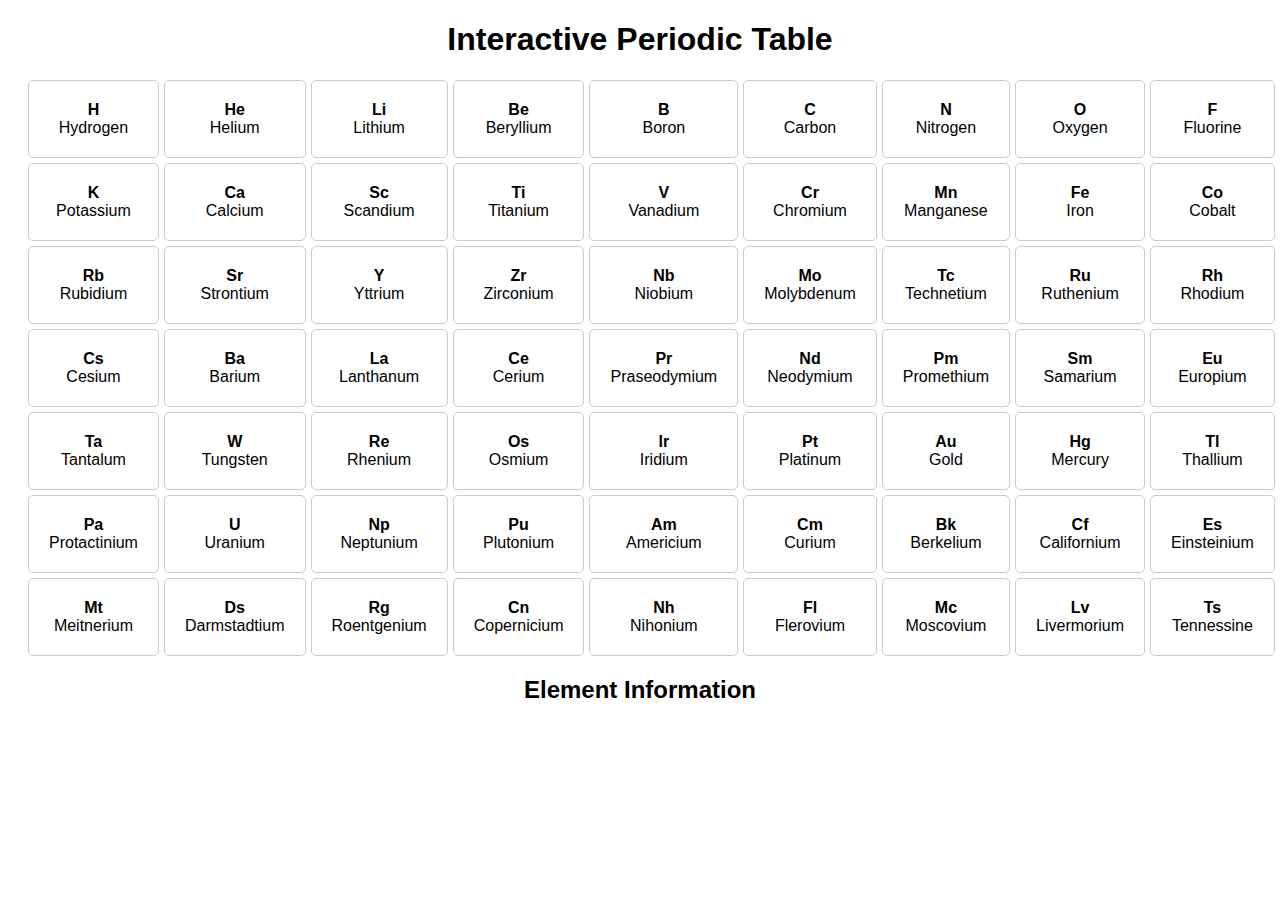
<file: index.html>
<!DOCTYPE html>
<html lang="en">
<head>
    <meta charset="UTF-8">
    <meta name="viewport" content="width=device-width, initial-scale=1.0">
    <link rel="stylesheet" href="styles.css">
    <title>Interactive Periodic Table</title>
</head>
<body>
    <h1>Interactive Periodic Table</h1>
    <div id="periodic-table">
        <!-- Elements will be dynamically generated here -->
    </div>
    <div id="element-info">
        <h2>Element Information</h2>
        <p id="info"></p>
    </div>
    <script src="script.js"></script>
</body>
</html>
</file>
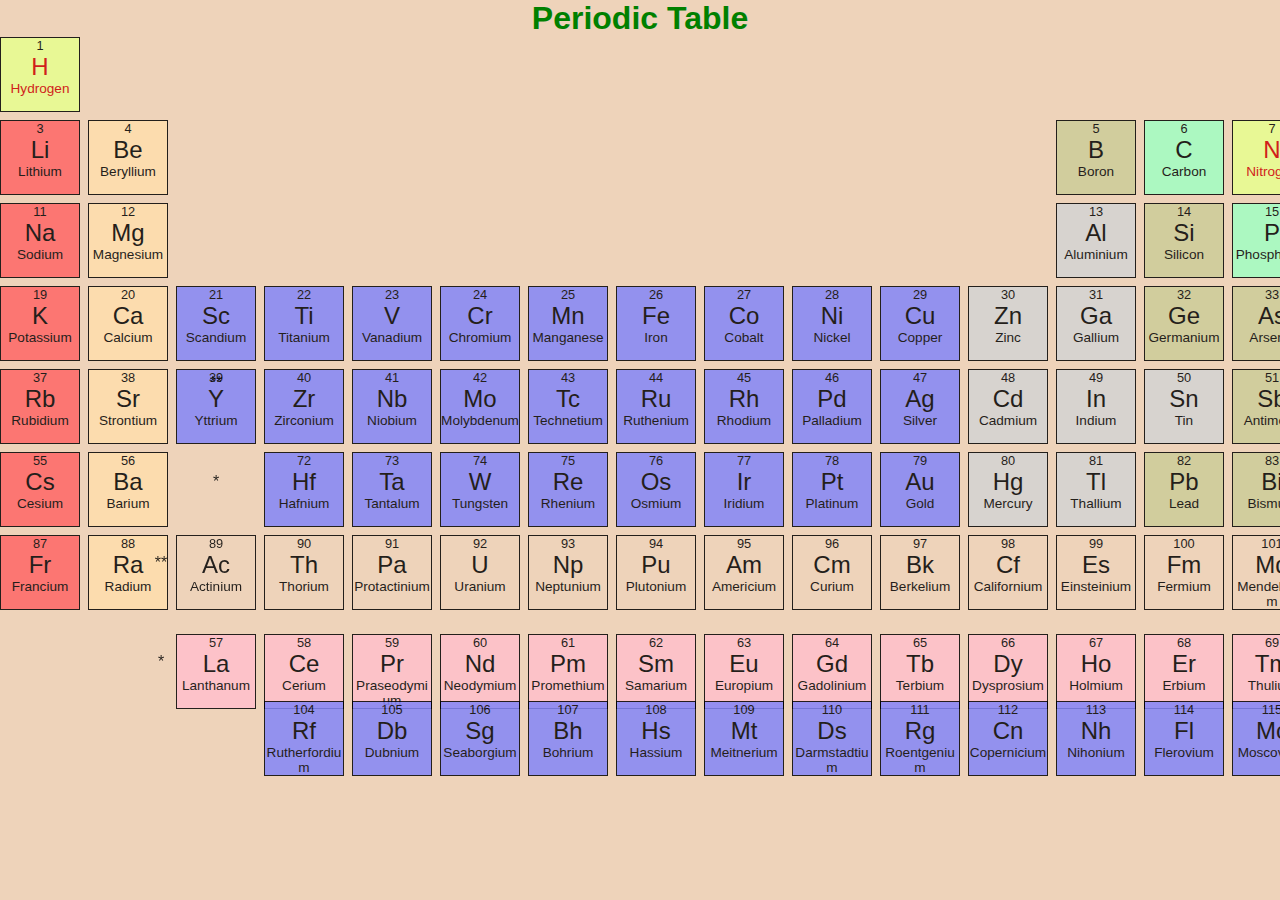
<file: periodicTable.html>
<!DOCTYPE html>

<head>
    <meta charset="UTF-8">
    <meta name="viewport" content=
        "width=device-width, initial-scale=1.0">
    <link rel='stylesheet' href='style.css'>
    <title>Periodic table</title>
</head>

<body>
    <h1 id="page-title">
        Periodic Table
    </h1>
    
    <div class='p-Table' aria-labelledby='page-title'>
        <div tabindex='0' class='ele ele-1 d-nonmetal gas'>
            <div class='ele-name' title='Hydrogen'>
                H
            </div>
        </div>
        <div tabindex='0' class='ele ele-2 n-gas gas'>
            <div class='ele-name' title='Helium'>
                He
            </div>
        </div>
        <div tabindex='0' class='ele ele-3 al-metal'>
            <div class='ele-name' title='Lithium'>
                Li
            </div>
        </div>
        <div tabindex='0' class='ele ele-4 alearth-metal'>
            <div class='ele-name' title='Beryllium'>
                Be
            </div>
        </div>
        <div tabindex='0' class='ele ele-5 metalloid'>
            <div class='ele-name' title='Boron'>
                B
            </div>
        </div>
        <div tabindex='0' class='ele ele-6 patomic-nonmetal'>
            <div class='ele-name' title='Carbon'>
                C
            </div>
        </div>
        <div tabindex='0' class='ele ele-7 d-nonmetal gas'>
            <div class='ele-name' title='Nitrogen'>
                N
            </div>
        </div>
        <div tabindex='0' class='ele ele-8 d-nonmetal gas'>
            <div class='ele-name' title='Oxygen'>
                O
            </div>
        </div>
        <div tabindex='0' class='ele ele-9 d-nonmetal gas'>
            <div class='ele-name' title='Fluorine'>
                F
            </div>
        </div>
        <div tabindex='0' class='ele ele-10 n-gas gas'>
            <div class='ele-name' title='Neon'>
                Ne
            </div>
        </div>
        <div tabindex='0' class='ele ele-11 al-metal'>
            <div class='ele-name' title='Sodium'>
                Na
            </div>
        </div>
        <div tabindex='0' class='ele ele-12 alearth-metal'>
            <div class='ele-name' title='Magnesium'>
                Mg
            </div>
        </div>
        <div tabindex='0' class='ele ele-13 pTransition-metal'>
            <div class='ele-name' title='Aluminium'>
                Al
            </div>
        </div>
        <div tabindex='0' class='ele ele-14 metalloid'>
            <div class='ele-name' title='Silicon'>
                Si
            </div>
        </div>
        <div tabindex='0' class='ele ele-15 patomic-nonmetal'>
            <div class='ele-name' title='Phosphorus'>
                P
            </div>
        </div>
        <div tabindex='0' class='ele ele-16 patomic-nonmetal'>
            <div class='ele-name' title='Sulfur'>
                S
            </div>
        </div>
        <div tabindex='0' class='ele ele-17 d-nonmetal gas'>
            <div class='ele-name' title='Chlorine'>
                Cl
            </div>
        </div>
        <div tabindex='0' class='ele ele-18 n-gas gas'>
            <div class='ele-name' title='Argon'>
                Ar
            </div>
        </div>
        <div tabindex='0' class='ele ele-19 al-metal'>
            <div class='ele-name' title='Potassium'>
                K
            </div>
        </div>
        <div tabindex='0' class='ele ele-20 alearth-metal'>
            <div class='ele-name' title='Calcium'>
                Ca
            </div>
        </div>
        <div tabindex='0' class='ele ele-21 trans'>
            <div class='ele-name' title='Scandium'>
                Sc
            </div>
        </div>
        <div tabindex='0' class='ele ele-22 trans'>
            <div class='ele-name' title='Titanium'>
                Ti
            </div>
        </div>
        <div tabindex='0' class='ele ele-23 trans'>
            <div class='ele-name' title='Vanadium'>
                V
            </div>
        </div>
        <div tabindex='0' class='ele ele-24 trans'>
            <div class='ele-name' title='Chromium'>
                Cr
            </div>
        </div>
        <div tabindex='0' class='ele ele-25 trans'>
            <div class='ele-name' title='Manganese'>
                Mn
            </div>
        </div>
        <div tabindex='0' class='ele ele-26 trans'>
            <div class='ele-name' title='Iron'>
                Fe
            </div>
        </div>
        <div tabindex='0' class='ele ele-27 trans'>
            <div class='ele-name' title='Cobalt'>
                Co
            </div>
        </div>
        <div tabindex='0' class='ele ele-28 trans'>
            <div class='ele-name' title='Nickel'>
                Ni
            </div>
        </div>
        <div tabindex='0' class='ele ele-29 trans'>
            <div class='ele-name' title='Copper'>
                Cu
            </div>
        </div>
        <div tabindex='0' class='ele ele-30 pTransition-metal'>
            <div class='ele-name' title='Zinc'>
                Zn
            </div>
        </div>
        <div tabindex='0' class='ele ele-31 pTransition-metal'>
            <div class='ele-name' title='Gallium'>
                Ga
            </div>
        </div>
        <div tabindex='0' class='ele ele-32 metalloid'>
            <div class='ele-name' title='Germanium'>
                Ge
            </div>
        </div>
        <div tabindex='0' class='ele ele-33 metalloid'>
            <div class='ele-name' title='Arsenic'>
                As
            </div>
        </div>
        <div tabindex='0' class='ele ele-34 patomic-nonmetal'>
            <div class='ele-name' title='Selenium'>
                Se
            </div>
        </div>
        <div tabindex='0' class='ele ele-35 d-nonmetal liquid'>
            <div class='ele-name' title='Bromine'>
                Br
            </div>
        </div>
        <div tabindex='0' class='ele ele-36 n-gas gas'>
            <div class='ele-name' title='Krypton'>
                Kr
            </div>
        </div>
        <div tabindex='0' class='ele ele-37 al-metal'>
            <div class='ele-name' title='Rubidium'>
                Rb
            </div>
        </div>
        <div tabindex='0' class='ele ele-38 alearth-metal'>
            <div class='ele-name' title='Strontium'>
                Sr
            </div>
        </div>
        <div tabindex='0' class='ele ele-39 trans'>
            <div class='ele-name' title='Yttrium'>
                Y
            </div>
        </div>
        <div tabindex='0' class='ele ele-40 trans'>
            <div class='ele-name' title='Zirconium'>
                Zr
            </div>
        </div>
        <div tabindex='0' class='ele ele-41 trans'>
            <div class='ele-name' title='Niobium'>
                Nb
            </div>
        </div>
        <div tabindex='0' class='ele ele-42 trans'>
            <div class='ele-name' title='Molybdenum'>
                Mo
            </div>
        </div>
        <div tabindex='0' class='ele ele-43 trans'>
            <div class='ele-name' title='Technetium'>
                Tc
            </div>
        </div>
        <div tabindex='0' class='ele ele-44 trans'>
            <div class='ele-name' title='Ruthenium'>
                Ru
            </div>
        </div>
        <div tabindex='0' class='ele ele-45 trans'>
            <div class='ele-name' title='Rhodium'>
                Rh
            </div>
        </div>
        <div tabindex='0' class='ele ele-46 trans'>
            <div class='ele-name' title='Palladium'>
                Pd
            </div>
        </div>
        <div tabindex='0' class='ele ele-47 trans'>
            <div class='ele-name' title='Silver'>
                Ag
            </div>
        </div>
        <div tabindex='0' class='ele ele-48 pTransition-metal'>
            <div class='ele-name' title='Cadmium'>
                Cd
            </div>
        </div>
        <div tabindex='0' class='ele ele-49 pTransition-metal'>
            <div class='ele-name' title='Indium'>
                In
            </div>
        </div>
        <div tabindex='0' class='ele ele-50 pTransition-metal'>
            <div class='ele-name' title='Tin'>
                Sn
            </div>
        </div>
        <div tabindex='0' class='ele ele-51 metalloid'>
            <div class='ele-name' title='Antimony'>
                Sb
            </div>
        </div>
        <div tabindex='0' class='ele ele-52 metalloid'>
            <div class='ele-name' title='Tellurium'>
                Te
            </div>
        </div>
        <div tabindex='0' class='ele ele-53 d-nonmetal'>
            <div class='ele-name' title='Iodine'>
                I
            </div>
        </div>
        <div tabindex='0' class='ele ele-54 n-gas gas'>
            <div class='ele-name' title='Xenon'>
                Xe
            </div>
        </div>
        <div tabindex='0' class='ele ele-55 al-metal'>
            <div class='ele-name' title='Cesium'>
                Cs
            </div>
        </div>
        <div tabindex='0' class='ele ele-56 alearth-metal'>
            <div class='ele-name' title='Barium'>
                Ba
            </div>
        </div>
        <div tabindex='0' class='ele ele-57 lan lan-group'>
            <div class='ele-name' title='Lanthanum'>
                La
            </div>
        </div>
        <div tabindex='0' class='ele ele-58 lan lan-group'>
            <div class='ele-name' title='Cerium'>
                Ce
            </div>
        </div>
        <div tabindex='0' class='ele ele-59 lan lan-group'>
            <div class='ele-name' title='Praseodymium'>
                Pr
            </div>
        </div>
        <div tabindex='0' class='ele ele-60 lan lan-group'>
            <div class='ele-name' title='Neodymium'>
                Nd
            </div>
        </div>
        <div tabindex='0' class='ele ele-61 lan lan-group'>
            <div class='ele-name' title='Promethium'>
                Pm
            </div>
        </div>
        <div tabindex='0' class='ele ele-62 lan lan-group'>
            <div class='ele-name' title='Samarium'>
                Sm
            </div>
        </div>
        <div tabindex='0' class='ele ele-63 lan lan-group'>
            <div class='ele-name' title='Europium'>
                Eu
            </div>
        </div>
        <div tabindex='0' class='ele ele-64 lan lan-group'>
            <div class='ele-name' title='Gadolinium'>
                Gd
            </div>
        </div>
        <div tabindex='0' class='ele ele-65 lan lan-group'>
            <div class='ele-name' title='Terbium'>
                Tb
            </div>
        </div>
        <div tabindex='0' class='ele ele-66 lan lan-group'>
            <div class='ele-name' title='Dysprosium'>
                Dy
            </div>
        </div>
        <div tabindex='0' class='ele ele-67 lan lan-group'>
            <div class='ele-name' title='Holmium'>
                Ho
            </div>
        </div>
        <div tabindex='0' class='ele ele-68 lan lan-group'>
            <div class='ele-name' title='Erbium'>
                Er
            </div>
        </div>
        <div tabindex='0' class='ele ele-69 lan lan-group'>
            <div class='ele-name' title='Thulium'>
                Tm
            </div>
        </div>
        <div tabindex='0' class='ele ele-70 lan lan-group'>
            <div class='ele-name' title='Ytterbium'>
                Yb
            </div>
        </div>
        <div tabindex='0' class='ele ele-71 lan lan-group'>
            <div class='ele-name' title='Lutetium'>
                Lu
            </div>
        </div>
        <div tabindex='0' class='ele ele-72 trans'>
            <div class='ele-name' title='Hafnium'>
                Hf
            </div>
        </div>
        <div tabindex='0' class='ele ele-73 trans'>
            <div class='ele-name' title='Tantalum'>
                Ta
            </div>
        </div>
        <div tabindex='0' class='ele ele-74 trans'>
            <div class='ele-name' title='Tungsten'>
                W
            </div>
        </div>
        <div tabindex='0' class='ele ele-75 trans'>
            <div class='ele-name' title='Rhenium'>
                Re
            </div>
        </div>
        <div tabindex='0' class='ele ele-76 trans'>
            <div class='ele-name' title='Osmium'>
                Os
            </div>
        </div>
        <div tabindex='0' class='ele ele-77 trans'>
            <div class='ele-name' title='Iridium'>
                Ir
            </div>
        </div>
        <div tabindex='0' class='ele ele-78 trans'>
            <div class='ele-name' title='Platinum'>
                Pt
            </div>
        </div>
        <div tabindex='0' class='ele ele-79 trans'>
            <div class='ele-name' title='Gold'>
                Au
            </div>
        </div>
        <div tabindex='0' class='ele ele-80 pTransition-metal'>
            <div class='ele-name' title='Mercury'>
                Hg
            </div>
        </div>
        <div tabindex='0' class='ele ele-81 pTransition-metal'>
            <div class='ele-name' title='Thallium'>
                Tl
            </div>
        </div>
        <div tabindex='0' class='ele ele-82 metalloid'>
            <div class='ele-name' title='Lead'>
                Pb
            </div>
        </div>
        <div tabindex='0' class='ele ele-83 metalloid'>
            <div class='ele-name' title='Bismuth'>
                Bi
            </div>
        </div>
        <div tabindex='0' class='ele ele-84 pTransition-metal'>
            <div class='ele-name' title='Polonium'>
                Po
            </div>
        </div>
        <div tabindex='0' class='ele ele-85 pTransition-metal'>
            <div class='ele-name' title='Astatine'>
                At
            </div>
        </div>
        <div tabindex='0' class='ele ele-86 n-gas gas'>
            <div class='ele-name' title='Radon'>
                Rn
            </div>
        </div>
        <div tabindex='0' class='ele ele-87 al-metal'>
            <div class='ele-name' title='Francium'>
                Fr
            </div>
        </div>
        <div tabindex='0' class='ele ele-88 alearth-metal'>
            <div class='ele-name' title='Radium'>
                Ra
            </div>
        </div>
        <div tabindex='0' class='ele ele-89 act act-group'>
            <div class='ele-name' title='Actinium'>
                Ac
            </div>
        </div>
        <div tabindex='0' class='ele ele-90 act act-group'>
            <div class='ele-name' title='Thorium'>
                Th
            </div>
        </div>
        <div tabindex='0' class='ele ele-91 act act-group'>
            <div class='ele-name' title='Protactinium'>
                Pa
            </div>
        </div>
        <div tabindex='0' class='ele ele-92 act act-group'>
            <div class='ele-name' title='Uranium'>
                U
            </div>
        </div>
        <div tabindex='0' class='ele ele-93 act act-group'>
            <div class='ele-name' title='Neptunium'>
                Np
            </div>
        </div>
        <div tabindex='0' class='ele ele-94 act act-group'>
            <div class='ele-name' title='Plutonium'>
                Pu
            </div>
        </div>
        <div tabindex='0' class='ele ele-95 act act-group'>
            <div class='ele-name' title='Americium'>
                Am
            </div>
        </div>
        <div tabindex='0' class='ele ele-96 act act-group'>
            <div class='ele-name' title='Curium'>
                Cm
            </div>
        </div>
        <div tabindex='0' class='ele ele-97 act act-group'>
            <div class='ele-name' title='Berkelium'>
                Bk
            </div>
        </div>
        <div tabindex='0' class='ele ele-98 act act-group'>
            <div class='ele-name' title='Californium'>
                Cf
            </div>
        </div>
        <div tabindex='0' class='ele ele-99 act act-group'>
            <div class='ele-name' title='Einsteinium'>
                Es
            </div>
        </div>
        <div tabindex='0' class='ele ele-100 act act-group'>
            <div class='ele-name' title='Fermium'>
                Fm
            </div>
        </div>
        <div tabindex='0' class='ele ele-101 act act-group'>
            <div class='ele-name' title='Mendelevium'>
                Md
            </div>
        </div>
        <div tabindex='0' class='ele ele-102 act act-group'>
            <div class='ele-name' title='Nobelium'>
                No
            </div>
        </div>
        <div tabindex='0' class='ele ele-103 act act-group'>
            <div class='ele-name' title='Lawrencium'>
                Lr
            </div>
        </div>
        <div tabindex='0' class='ele ele-104 trans'>
            <div class='ele-name' title='Rutherfordium'>
                Rf
            </div>
        </div>
        <div tabindex='0' class='ele ele-105 trans'>
            <div class='ele-name' title='Dubnium'>
                Db
            </div>
        </div>
        <div tabindex='0' class='ele ele-106 trans'>
            <div class='ele-name' title='Seaborgium'>
                Sg
            </div>
        </div>
        <div tabindex='0' class='ele ele-107 trans'>
            <div class='ele-name' title='Bohrium'>
                Bh
            </div>
        </div>
        <div tabindex='0' class='ele ele-108 trans'>
            <div class='ele-name' title='Hassium'>
                Hs
            </div>
        </div>
        <div tabindex='0' class='ele ele-109 trans'>
            <div class='ele-name' title='Meitnerium'>
                Mt
            </div>
        </div>
        <div tabindex='0' class='ele ele-110 trans'>
            <div class='ele-name' title='Darmstadtium'>
                Ds
            </div>
        </div>
        <div tabindex='0' class='ele ele-111 trans'>
            <div class='ele-name' title='Roentgenium'>
                Rg
            </div>
        </div>
        <div tabindex='0' class='ele ele-112 trans'>
            <div class='ele-name' title='Copernicium'>
                Cn
            </div>
        </div>
        <div tabindex='0' class='ele ele-113 trans'>
            <div class='ele-name' title='Nihonium'>
                Nh
            </div>
        </div>
        <div tabindex='0' class='ele ele-114 trans'>
            <div class='ele-name' title='Flerovium'>
                Fl
            </div>
        </div>
        <div tabindex='0' class='ele ele-115 trans'>
            <div class='ele-name' title='Moscovium'>
                Mc
            </div>
        </div>
        <div tabindex='0' class='ele ele-116 trans'>
            <div class='ele-name' title='Livermorium'>
                Lv
            </div>
        </div>
        <div tabindex='0' class='ele ele-117 trans'>
            <div class='ele-name' title='Tennessine'>
                Ts
            </div>
        </div>
        <div tabindex='0' class='ele ele-118 n-gas gas'>
            <div class='ele-name' title='Oganesson'>
                Og
            </div>
        </div>
    </div>
</body>

</html>
</file>
<file: styles.css>
body {
    font-family: Arial, sans-serif;
    text-align: center;
}

#periodic-table {
    display: grid;
    grid-template-columns: repeat(18, 1fr);
    gap: 5px;
    margin: 20px;
}

.element {
    padding: 20px;
    border: 1px solid #ccc;
    border-radius: 5px;
    cursor: pointer;
    transition: background-color 0.3s;
}
element:hover {
    background-color: #f0f0f0;
}

#element-info {
    margin-top: 20px;
}
.metal {
    background-color: #f0e68c; /* Light yellow for metals */
}

.nonmetal {
    background-color: #ffcccb; /* Light red for nonmetals */
}

.metalloid {
    background-color: #d3d3d3; /* Light gray for metalloids */
}

.noble-gas {
    background-color: #add8e6; /* Light blue for noble gases */
}
</file>
<file: style.css>
html {
    background-color: #eed3ba;
    font-family: 'Poppins', Arial, sans-serif;
}

* {
    box-sizing: border-box;
    margin: 0;
    padding: 0;
}

#page-title {
    text-align: center;
    color: green;
}

.p-Table {
    display: grid;
    grid-template-columns: 
        repeat(18, [group] minmax(5em, 1fr));
    grid-template-rows: repeat(7, 
        [period] 1fr) [row6x] 1fr [row7x] 1fr;
    grid-gap: 0.5em;
    counter-reset: atomic-number;
}

.p-Table::before {
    content: '';
    grid-row: row6x / span 2;
    grid-column: 1 / 3;
}

.ele {
    border: thin solid black;
    text-align: center;
    opacity: 0.85;
}

.ele:hover,
.ele:focus {
    opacity: 1;
    font-weight: bold;
}

.ele-name {
    border-bottom: none !important;
    text-decoration: none !important;
    word-break: break-all;
    hyphens: auto;
    font-size: 1.5em;
    counter-increment: atomic-number;
}

.ele-name::before {
    font-size: 0.8rem;
    display: block;
    content: counter(atomic-number);
    color: black;
}

.ele-name::after {
    font-size: 0.85rem;
    display: block;
    content: attr(title);
}

.ele-57,
.ele-89 {
    position: relative;
}

.ele-57::before,
.ele-89::before,
.ele-57::after,
.ele-89::after {
    display: block;
    position: absolute;
    width: 100%;
    font-size: 1em;
    top: 25%;
    font-weight: normal !important;
}

.ele-57::before,
.ele-89::before {
    top: calc(-200% - 1rem);
}

.ele-57::before,
.ele-57::after {
    content: '*';
}

.ele-89::before,
.ele-89::after {
    content: '**';
}

.ele-57::after,
.ele-89::after {
    left: calc(-50% - 1rem);
}

.ele-5,
.ele-13 {
    grid-column: 13;
}

.ele-72,
.ele-104 {
    grid-column: 4;
}

.lan-group {
    grid-row: row6x;
    position: relative;
    top: 1em;
}

.a-grp {
    grid-row: row7x;
    position: relative;
    top: 1em;
}

.n-gas {
    grid-column: 18;
}

.legend {
    grid-row: 1 / 3;
    grid-column: 5 / span 6;
    border: medium ridge black;
    padding: 0.5em;
}

.legend h2 {
    margin: 0;
}

.legend ul {
    padding-left: 0;
    list-style: none;
}

.legend li {
    display: inline-block;
    padding: 0.25em;
    margin-bottom: 0.5em;
}

.lan {
    background-color: pink;
}

.actinide {
    background-color: hotpink;
}

.al-metal {
    background-color: #f66;
}

.alearth-metal {
    background-color: #ffdead;
}

.d-nonmetal {
    background-color: #e7ff8f;
}

.patomic-nonmetal {
    background-color: #a1ffc3;
}

.pTransition-metal {
    background-color: lightgray;
}

.metalloid {
    background-color: #cc9;
}

.n-gas {
    background-color: #c0ffff;
}

.trans {
    background-color: #8486f8
}

.liquid {
    color: darkgreen;
}

.gas {
    color: #c00;
}
</file>
